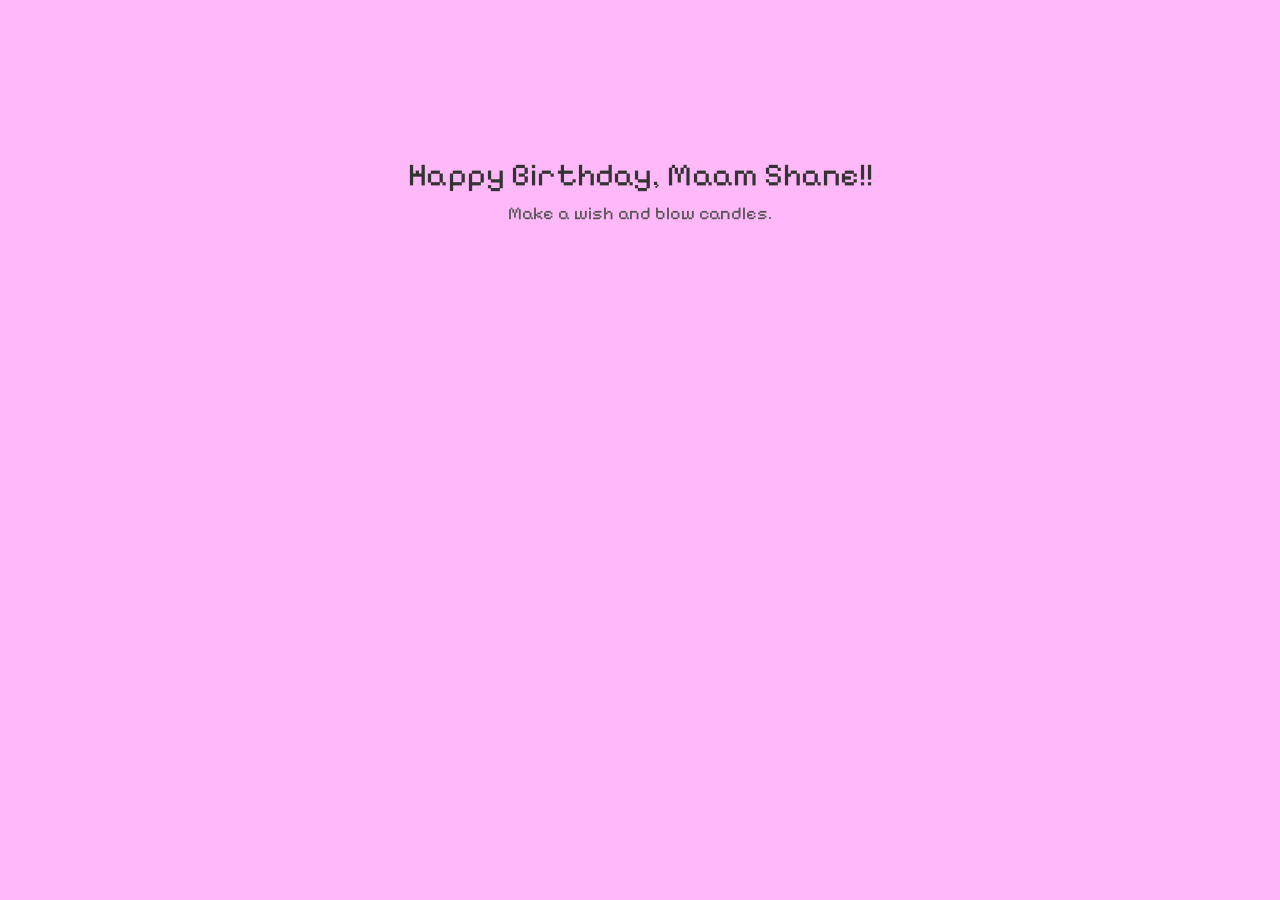
<file: Web/index.html>
<!DOCTYPE html>
<html lang="en">
  <head>
    <meta charset="UTF-8" />
    <meta name="viewport" content="width=device-width, initial-scale=1" />
    <title>Birthday Cake 🎂</title>
    <link rel="stylesheet" href="style.css" />
    <link rel="preconnect" href="https://fonts.googleapis.com" />
    <link rel="preconnect" href="https://fonts.gstatic.com" crossorigin />
    <link
      href="https://fonts.googleapis.com/css2?family=Pixelify+Sans:wght@400..700&display=swap"
      rel="stylesheet"
    />
    <style>
      #mainTitle {
        font-size: 32px;
        font-family: 'Pixelify Sans', sans-serif;
        margin-bottom: 8px;
      }

      #subTitle {
        font-size: 18px;
        font-family: 'Pixelify Sans', sans-serif;
        color: #555;
      }
    </style>
  </head>
  <body>
    <div class="container">
      <div id="birthdayText"></div>
      <div class="cake-container">
        <div class="cake" id="cake"></div>
      </div>
    </div>

    <script>
      // Read URL params
      const params = new URLSearchParams(window.location.search);
      const name = params.get("name") || "Maam Shane!";
      let candleCount = parseInt(params.get("candles")) || 4;
      candleCount = Math.min(Math.max(candleCount, 1), 30);

      const birthdayText = document.getElementById("birthdayText");
      birthdayText.innerHTML = `
        <div id="mainTitle">Happy Birthday, ${name}!</div>
        <div id="subTitle">Make a wish and blow candles.</div>
      `;

      const cake = document.getElementById("cake");

      const colors = [
        "green-candle",
        "purple-candle",
        "blue-candle",
        "yellow-candle",
      ];
      const CAKE_VISUAL_WIDTH = 35;

      function createCandles(count) {
        cake.innerHTML = "";
        const CANDLE_VISUAL_WIDTH = 2;
        const availableWidth = CAKE_VISUAL_WIDTH;
        const candlesPerRow = 6;
        const rowCount = Math.ceil(count / candlesPerRow);
        const shiftAmount = 4;

        for (let i = 0; i < count; i++) {
          const candle = document.createElement("div");
          candle.classList.add("candle");
          const colorClass = colors[Math.floor(Math.random() * colors.length)];
          candle.classList.add(colorClass);

          const row = Math.floor(i / candlesPerRow);
          const col = i % candlesPerRow;
          const totalCandlesInRow = Math.min(
            candlesPerRow,
            count - row * candlesPerRow
          );
          const rowSpacing = availableWidth / (totalCandlesInRow + 1);

          const leftBase = rowSpacing * (col + 1) - CANDLE_VISUAL_WIDTH / 2 + 5;
          const rowShift = row % 2 === 0 ? 0 : shiftAmount;

          candle.style.position = "absolute";
          candle.style.top = `${10 + row * 3}px`;
          candle.style.left = `${leftBase - rowShift + 4}px`;

          cake.appendChild(candle);
        }
      }

      createCandles(candleCount);

      // === Microphone / Blow Detection ===
      async function startMicDetection() {
        try {
          const stream = await navigator.mediaDevices.getUserMedia({
            audio: true,
          });
          const audioContext = new (window.AudioContext ||
            window.webkitAudioContext)();
          const source = audioContext.createMediaStreamSource(stream);
          const analyser = audioContext.createAnalyser();
          analyser.fftSize = 512;

          source.connect(analyser);

          const dataArray = new Uint8Array(analyser.frequencyBinCount);

          let blown = false;

          function detectBlow() {
            analyser.getByteFrequencyData(dataArray);

            let highFreqSum = 0;
            let lowFreqSum = 0;

            const midpoint = dataArray.length / 2;

            for (let i = 0; i < dataArray.length; i++) {
              if (i < midpoint) {
                lowFreqSum += dataArray[i];
              } else {
                highFreqSum += dataArray[i];
              }
            }

            const highAvg = highFreqSum / (dataArray.length / 2);
            const lowAvg = lowFreqSum / (dataArray.length / 2);

            const ratio = highAvg / (lowAvg + 1);

            const BLOW_RATIO_THRESHOLD = 0.5;

            if (ratio > BLOW_RATIO_THRESHOLD && !blown) {
              blown = true;
              blowOutCandles();
            }

            requestAnimationFrame(detectBlow);
          }

          detectBlow();
        } catch (err) {
          console.error("Mic access error:", err);
        }
      }

      function blowOutCandles() {
        const candles = document.querySelectorAll(".candle");
        candles.forEach((candle) => {
          const delay = Math.random() * 1000;
          setTimeout(() => {
            colors.forEach((color) => {
              if (candle.classList.contains(color)) {
                candle.classList.add("blown");
              }
            });
          }, delay);
        });

        // Update subTitle after short delay
        setTimeout(() => {
          const subTitle = document.getElementById("subTitle");
          subTitle.textContent = `Yayy! Wishing you the happiest birthday ever!! 🎉`;
        }, 1200);
      }

      startMicDetection();
    </script>
  </body>
</html>
</file>
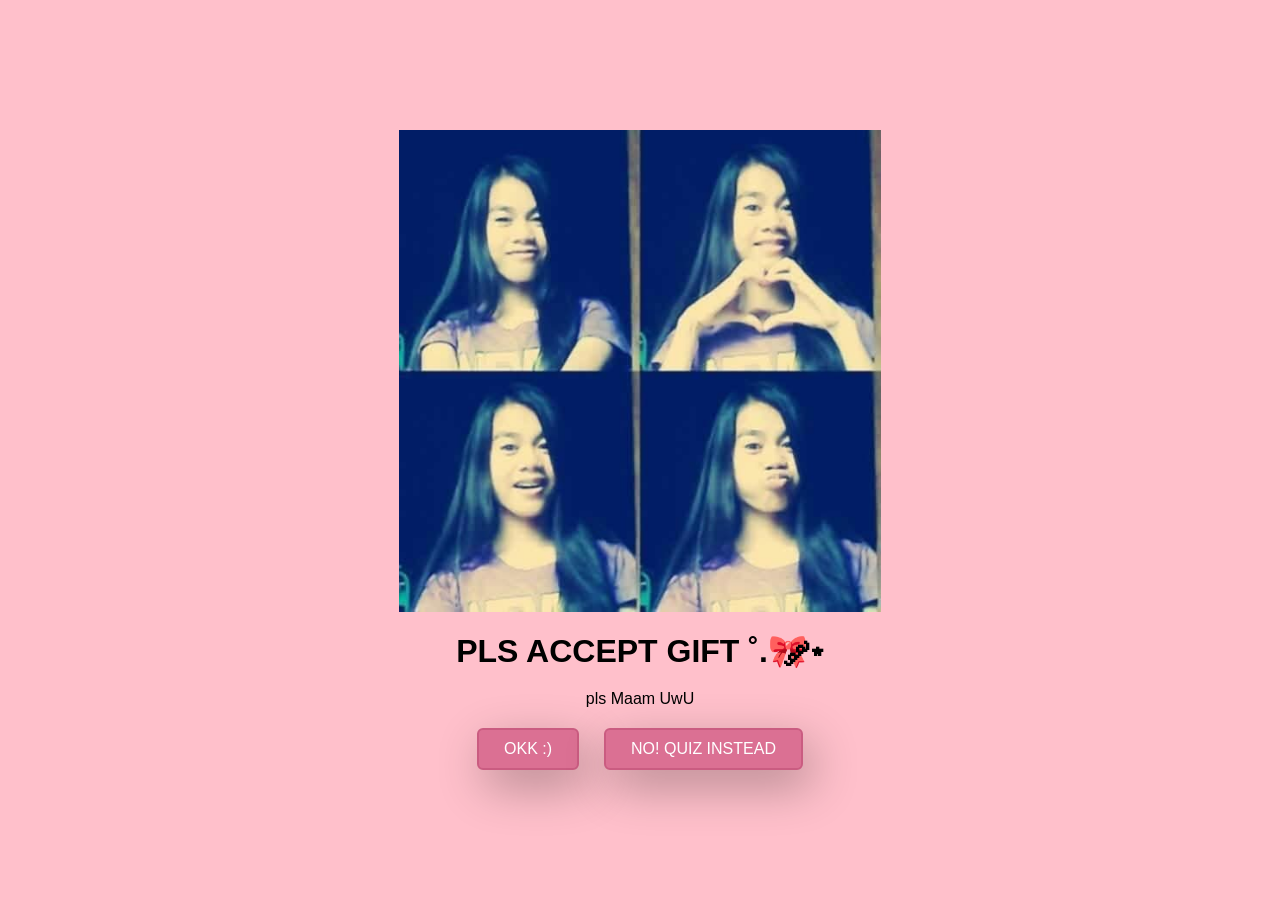
<file: Web/ask.html>
<!DOCTYPE html>
<html lang="en">
    <head>
        <meta charset="UTF-8">
        <meta name="viewport" content="width=device-width, initial - scale = 1.0">
        <title>Ask Her</title>
        
        <link rel="stylesheet" href="./style1.css" />
    </head>
    <body>
        <div class = "container">
          <img src="Images/ask.jpg" alt="Birthday Image" class="birthday-image">
            <h1> PLS ACCEPT GIFT ˚.🎀༘⋆</h1>
            <p1> pls Maam UwU  </p1>
                
            <div class="btn" >
                <a href="mainlove.html" id="bigger"> OKK :)</a>
                <a href="#" id="move-random"> NO! QUIZ INSTEAD</a>
            </div>
             <script src="./script.js"></script>
        </div>
    </body>
</html>
</file>
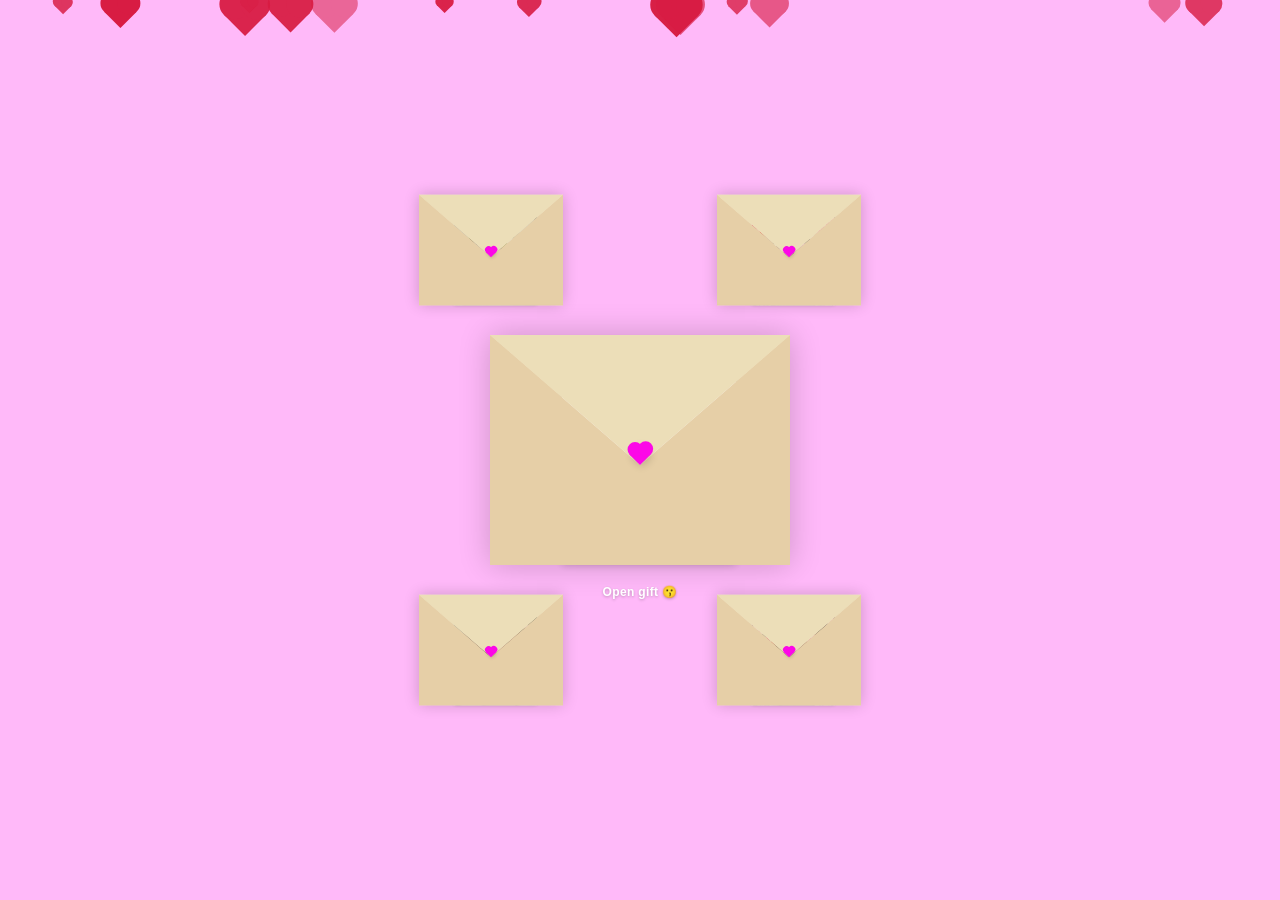
<file: Web/mainlove.html>
<!DOCTYPE html>
<html lang="en">
<head>
<meta charset="UTF-8">
<meta name="viewport" content="width=device-width, initial-scale=1.0">
<title>Open the Envelopes</title>
<style>
:root {
  --primary: #fff;
  --bg-envelope-color: #f5edd1;
  --envelope-tab: #ecdeb8;
  --envelope-cover: #e6cfa7;
  --shadow-color: rgba(0,0,0,.2);
  --txt-color: #140000;
  --heart-color: rgb(252,8,231);
  --scrolling-color: #343434;
}
* { margin: 0; padding: 0; box-sizing: border-box; }
html, body { width: 100%; height: 100%; }
body {
  overflow: hidden;
  background: #ffb9f9;
  display: flex;
  justify-content: center;
  align-items: center;
  min-height: 100vh;
  min-height: 100svh;
  position: relative;
  font-family: Arial, Helvetica, sans-serif;
}

/* BACKGROUND HEARTS */
.bg-hearts { position: fixed; inset: 0; overflow: hidden; pointer-events: none; z-index: 0; }
.bg-heart {
  position: absolute; background: #d81b42; transform: rotate(-45deg);
  opacity: .9; animation: floatHeart linear infinite;
}
.bg-heart::before, .bg-heart::after {
  content: ""; position: absolute; width: 100%; height: 100%;
  background: #d81b42; border-radius: 50%;
}
.bg-heart::before { top: -50%; left: 0; }
.bg-heart::after { left: 50%; top: 0; }
@keyframes floatHeart {
  from { transform: translateY(110vh) rotate(-45deg); }
  to { transform: translateY(-150px) rotate(-45deg); }
}

/* MAIN CONTAINER */
.container {
  width: 100%; height: 100vh; height: 100svh;
  display: grid; place-items: center; position: relative;
  z-index: 1; overflow: hidden;
}
.envelope-scene {
  position: relative; width: 100%; max-width: 650px; height: 100%;
  display: grid; place-items: center; isolation: isolate;
}

/* ENVELOPES */
.envelope-wrapper {
  position: absolute; background: var(--bg-envelope-color);
  box-shadow: 0 0 30px var(--shadow-color); cursor: pointer;
  transform-origin: center center;
  transition: transform .4s ease, box-shadow .4s ease;
  -webkit-tap-highlight-color: transparent;
}
.main-envelope { z-index: 5; }
.small-envelope { transform: scale(.48); z-index: 2; }
.small-envelope.pos1 { top: 15%; left: 4%; }
.small-envelope.pos2 { top: 15%; right: 4%; }
.small-envelope.pos3 { bottom: 15%; left: 4%; }
.small-envelope.pos4 { bottom: 15%; right: 4%; }

@media (hover: hover) {
  .envelope-wrapper:not(.flap):hover {
    transform: translateY(-12px) scale(1.04);
    box-shadow: 0 15px 35px rgba(0,0,0,.25);
  }
  .small-envelope:not(.flap):hover {
    transform: scale(.53) translateY(-12px);
  }
}
.envelope-wrapper.flap {
  z-index: 9999 !important;
  box-shadow: 0 20px 50px rgba(0,0,0,.3);
  transform: none;
}

/* ENVELOPE SHAPE */
.envelope-wrapper .envelope {
  position: relative; width: 300px; height: 230px;
}
.envelope-wrapper > .envelope::before {
  content: ""; position: absolute; top: 0; z-index: 2;
  border-top: 130px solid var(--envelope-tab);
  border-right: 150px solid transparent;
  border-left: 150px solid transparent;
  transform-origin: top;
  transition: .5s ease-in-out .7s;
}
.envelope-wrapper .envelope::after {
  content: ""; position: absolute; z-index: 2;
  width: 0; height: 0;
  border-top: 130px solid transparent;
  border-right: 150px solid var(--envelope-cover);
  border-bottom: 100px solid var(--envelope-cover);
  border-left: 150px solid var(--envelope-cover);
}

/* LETTER / IMAGE AREA */
.envelope > .letter {
  position: absolute; right: 18%; bottom: 0;
  width: 58%; height: 82%;
  background: var(--primary);
  box-shadow: 0 0 8px var(--shadow-color);
  text-align: center; padding: 20px 14px;
  transition: 1s ease-in-out; overflow: hidden;
  display: flex; flex-direction: column;
}
.letter .text {
  font-family: Arial, Helvetica, sans-serif;
  color: var(--txt-color);
  text-align: left; font-size: 8.5px;
  line-height: 1.5; font-weight: 700;
  flex: 1 1 auto; min-height: 0;
  overflow-y: auto; overflow-x: hidden;
  -webkit-overflow-scrolling: touch;
  overscroll-behavior: contain;
  touch-action: pan-y; padding-right: 6px;
}
.letter .text::-webkit-scrollbar { width: 2.5px; }
.letter .text::-webkit-scrollbar-thumb {
  background: var(--scrolling-color); border-radius: 3px;
}
.letter strong {
  display: block; font-size: 17px;
  font-weight: 900; margin-bottom: 10px;
}
.letter p { font-weight: 700; margin-bottom: 8px; }

/* BUTTON */
.main-envelope > .btn {
  position: absolute;
  top: calc(100% + 18px);
  left: 50%;
  transform: translateX(-50%);
  display: flex;
  justify-content: center;
  align-items: center;
  z-index: 10002;
  opacity: 0;
  visibility: hidden;
  pointer-events: none;
  transition: opacity .35s ease, visibility .35s ease;
}
.main-envelope.flap > .btn {
  opacity: 1;
  visibility: visible;
  pointer-events: auto;
  transition-delay: 1.2s;
}
.main-envelope > .btn a {
  display: inline-block;
  text-decoration: none;
  color: #fff;
  background: palevioletred;
  padding: 10px 25px;
  border-radius: 6px;
  box-shadow: 0.5rem 1rem 3rem hsl(0, 0%, 0%, 0.3);
  border: 2px solid rgb(202, 92, 129);
  text-align: center;
  white-space: nowrap;
  position: relative;
  z-index: 10003;
  cursor: pointer;
}
.main-envelope > .btn a:hover {
  background: rgb(202, 92, 129);
}

/* PICTURES */
.letter.picture-letter { padding: 0; }
.letter.picture-letter .picture {
  display: block; width: 100%; height: 100%; min-height: 0;
  object-fit: cover; background: #fff;
}

/* TEXT REVEAL */
.letter .text > * {
  opacity: 0; transform: translateY(10px);
  transition: opacity .5s ease, transform .5s ease;
}
.letter .text > *:nth-child(1) { transition-delay: .05s; }
.letter .text > *:nth-child(2) { transition-delay: .20s; }
.letter .text > *:nth-child(3) { transition-delay: .35s; }
.letter .text > *:nth-child(4) { transition-delay: .50s; }
.letter .text > *:nth-child(5) { transition-delay: .65s; }
.letter .text > *:nth-child(6) { transition-delay: .80s; }
.show-text .letter .text > * {
  opacity: 1; transform: translateY(0);
}
.envelope-wrapper.closing .letter .text > * {
  transition-delay: 0s !important;
}

/* HEART BUTTON */
.heart {
  position: absolute; top: 50%; left: 50%;
  width: 15px; height: 15px;
  background: var(--heart-color);
  transform: translate(-50%, -20%) rotate(-45deg);
  box-shadow: 0 2px 8px var(--shadow-color);
  cursor: pointer; z-index: 4;
  transition: transform .5s ease-in-out 1s;
}
.heart::before, .heart::after {
  content: ""; position: absolute;
  width: 15px; height: 15px;
  background: var(--heart-color);
  border-radius: 50%;
}
.heart::before { top: -7.5px; }
.heart::after { right: -7.5px; }
.envelope-wrapper:not(.flap) .heart {
  animation: pulse 1.6s ease-in-out infinite;
}
@keyframes pulse {
  0%, 100% {
    transform: translate(-50%, -20%) rotate(-45deg) scale(1);
  }
  50% {
    transform: translate(-50%, -20%) rotate(-45deg) scale(1.15);
  }
}

/* HINT */
.hint {
  position: absolute; bottom: -34px; left: 50%;
  transform: translateX(-50%);
  color: #fff; font-size: 12px; font-weight: 700;
  letter-spacing: .03em;
  text-shadow: 0 1px 3px rgba(0,0,0,.25);
  white-space: nowrap;
  transition: opacity .4s ease;
}
.envelope-wrapper.flap .hint { opacity: 0; }

/* OPEN / CLOSE */
.flap .envelope::before {
  transform: rotateX(180deg); z-index: 0;
}
.flap .envelope .letter {
  bottom: 160px; transform: scale(1);
  transition-delay: 1s;
}
.flap .heart {
  transform: translate(-50%, -20%) rotate(45deg);
  transition-delay: .4s; animation: none;
}
.closing .envelope::before {
  transform: rotateX(0deg); z-index: 2;
  transition-delay: .6s;
}
.closing .envelope .letter {
  bottom: 0; transform: scale(1);
  transition-delay: 0s;
}
.closing .heart {
  transform: translate(-50%, -20%) rotate(-45deg);
  transition-delay: 0s;
}

/* RESPONSIVE */
@media (max-width: 600px) {
  .main-envelope:not(.flap) { transform: scale(.82); }
  .small-envelope:not(.flap) { transform: scale(.36); }

  /* MOBILE: SPREAD SMALL ENVELOPES HORIZONTALLY */
  .small-envelope.pos1 { top: 15%; left: -18%; }
  .small-envelope.pos2 { top: 15%; right: -18%; }
  .small-envelope.pos3 { bottom: 15%; left: -18%; }
  .small-envelope.pos4 { bottom: 15%; right: -18%; }

  .main-envelope.flap { transform: scale(.82); }
  .small-envelope.flap { transform: scale(.36); }
}

@media (max-width: 360px) {
  .main-envelope:not(.flap),
  .main-envelope.flap { transform: scale(.72); }

  .small-envelope:not(.flap),
  .small-envelope.flap { transform: scale(.29); }
}
</style>
</head>
<body>
<div class="bg-hearts" id="bgHearts"></div>

<div class="container">
  <div class="envelope-scene">

    <!-- MAIN ENVELOPE -->
    <div class="envelope-wrapper main-envelope">
      <div class="envelope">
        <div class="letter">
          <div class="text">
            <strong>KEEP SHANING Maam Shane ⭐!!),</strong>
            <p></p>
            <p>
              Happy Birthday, Ma'am Shane!💖

              May your life be filled with happiness, good health, love, and countless blessings.
              May you continue to inspire others with your kindness and bring smiles to everyone around you.
              Wishing you more success, beautiful memories, and wonderful years ahead! 🥳
            </p>
            <p>(Open da cake below) :)</p>
          </div>
        </div>
        <div class="heart"></div>
      </div>

      <div class="btn">
        <a href="./index.html" target="_self" id="yesButton">Birthday Cake 🎂</a>
      </div>

      <div class="hint">Open gift 😗</div>
    </div>

    <!-- SMALL ENVELOPE 1 -->
    <div class="envelope-wrapper small-envelope pos1">
      <div class="envelope">
        <div class="letter picture-letter">
          <img class="picture" src="Images/picture1.jpg" alt="Picture 1">
        </div>
        <div class="heart"></div>
      </div>
    </div>

    <!-- SMALL ENVELOPE 2 -->
    <div class="envelope-wrapper small-envelope pos2">
      <div class="envelope">
        <div class="letter picture-letter">
          <img class="picture" src="Images/picture2.jpg" alt="Picture 2">
        </div>
        <div class="heart"></div>
      </div>
    </div>

    <!-- SMALL ENVELOPE 3 -->
    <div class="envelope-wrapper small-envelope pos3">
      <div class="envelope">
        <div class="letter picture-letter">
          <img class="picture" src="Images/picture3.jpg" alt="Picture 3">
        </div>
        <div class="heart"></div>
      </div>
    </div>

    <!-- SMALL ENVELOPE 4 -->
    <div class="envelope-wrapper small-envelope pos4">
      <div class="envelope">
        <div class="letter picture-letter">
          <img class="picture" src="Images/picture4.jpg" alt="Picture 4">
        </div>
        <div class="heart"></div>
      </div>
    </div>

  </div>
</div>

<script>
/* BACKGROUND FLOATING HEARTS */
const bgHearts = document.getElementById('bgHearts');
const HEART_COUNT = 14;

for (let i = 0; i < HEART_COUNT; i++) {
  const h = document.createElement('div');
  h.className = 'bg-heart';
  const size = 10 + Math.random() * 22;
  h.style.width = size + 'px';
  h.style.height = size + 'px';
  h.style.left = Math.random() * 100 + 'vw';
  h.style.animationDuration = (8 + Math.random() * 10) + 's';
  h.style.animationDelay = (Math.random() * 10) + 's';
  h.style.opacity = 0.5 + Math.random() * 0.5;
  bgHearts.appendChild(h);
}

/* BIRTHDAY BUTTON */
const yesButton = document.getElementById('yesButton');
yesButton.addEventListener('click', function(event) {
  event.stopPropagation();
});

/* ENVELOPE OPEN/CLOSE FUNCTIONS */
const envelopes = document.querySelectorAll('.envelope-wrapper');
let topZIndex = 10;

envelopes.forEach((wrapper) => {
  const heartBtn = wrapper.querySelector('.heart');
  let opened = false;
  let animating = false;

  function bringToFront() {
    topZIndex++;
    wrapper.style.zIndex = topZIndex;
  }

  function openEnvelope() {
    bringToFront();
    wrapper.classList.remove('closing');
    wrapper.classList.add('flap');

    setTimeout(() => {
      wrapper.classList.add('show-text');
      animating = false;
    }, 1900);
  }

  function closeEnvelope() {
    wrapper.classList.add('closing');
    wrapper.classList.remove('show-text');

    setTimeout(() => {
      wrapper.classList.remove('flap');
    }, 500);

    setTimeout(() => {
      wrapper.classList.remove('closing');
      animating = false;
    }, 2100);
  }

  heartBtn.addEventListener('click', (event) => {
    event.stopPropagation();
    if (animating) return;

    animating = true;

    if (!opened) {
      opened = true;
      openEnvelope();
    } else {
      opened = false;
      closeEnvelope();
    }
  });
});
</script>
</body>
</html>
</file>
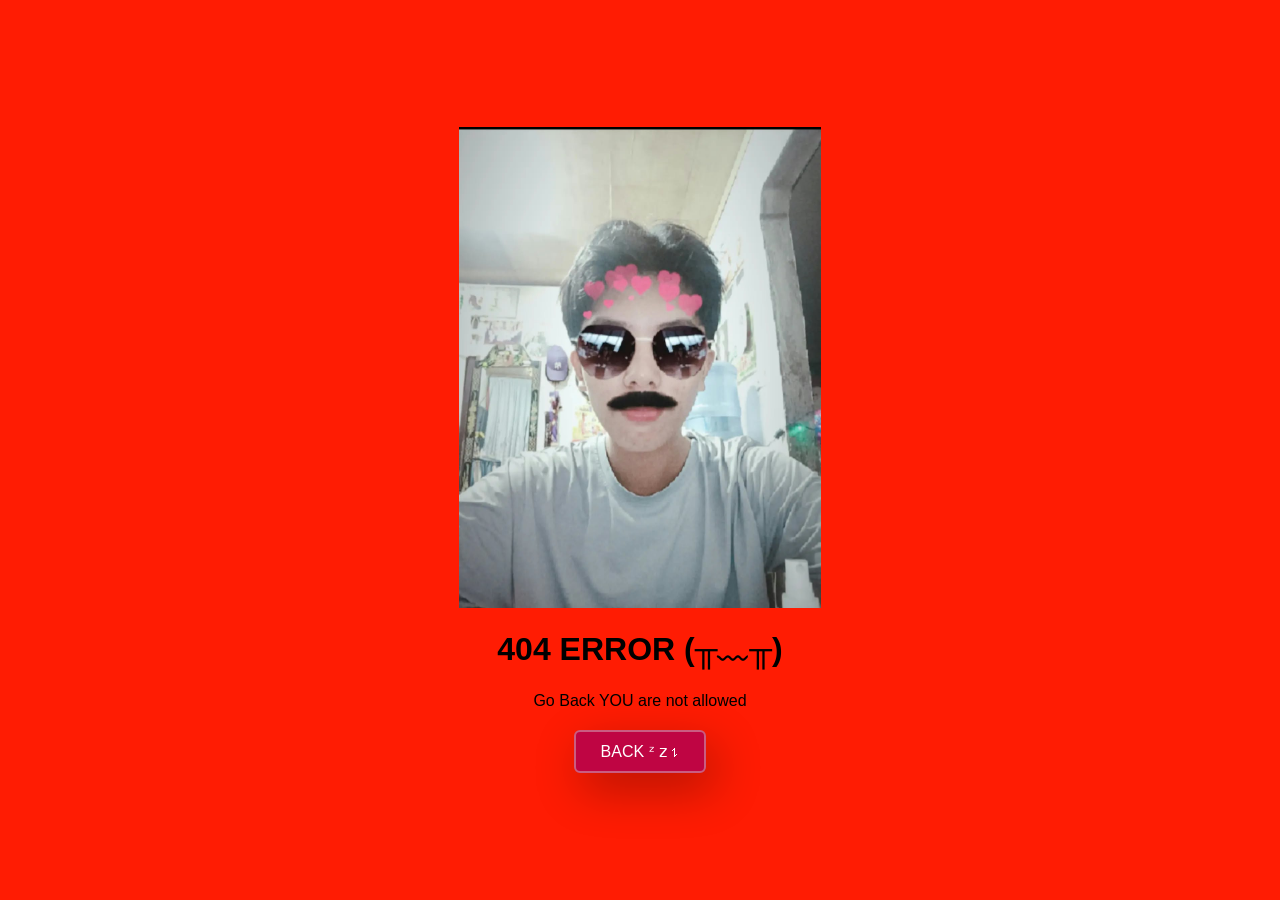
<file: Web/no.html>
<!DOCTYPE html>
<html lang="en">
    <head>
        <meta charset="UTF-8">
        <meta name="viewport" content="width=device-width, initial - scale = 1.0">
        <title>Heyo</title>
        
        <link rel="stylesheet" href="./meep.css" />
    </head>
    <body>
        <div class = "container">
          <img src="Images/404.jpg" alt="Birthday Image" class="birthday-image">
            <h1> 404 ERROR (╥﹏╥)</h1>
            <p1> Go Back YOU are not allowed  </p1>
                
            <div class="btn" >
                <a href="Web.html"> BACK ᶻ 𝗓 𐰁</a>
            </div>
        </div>
    </body>
</html>
</file>
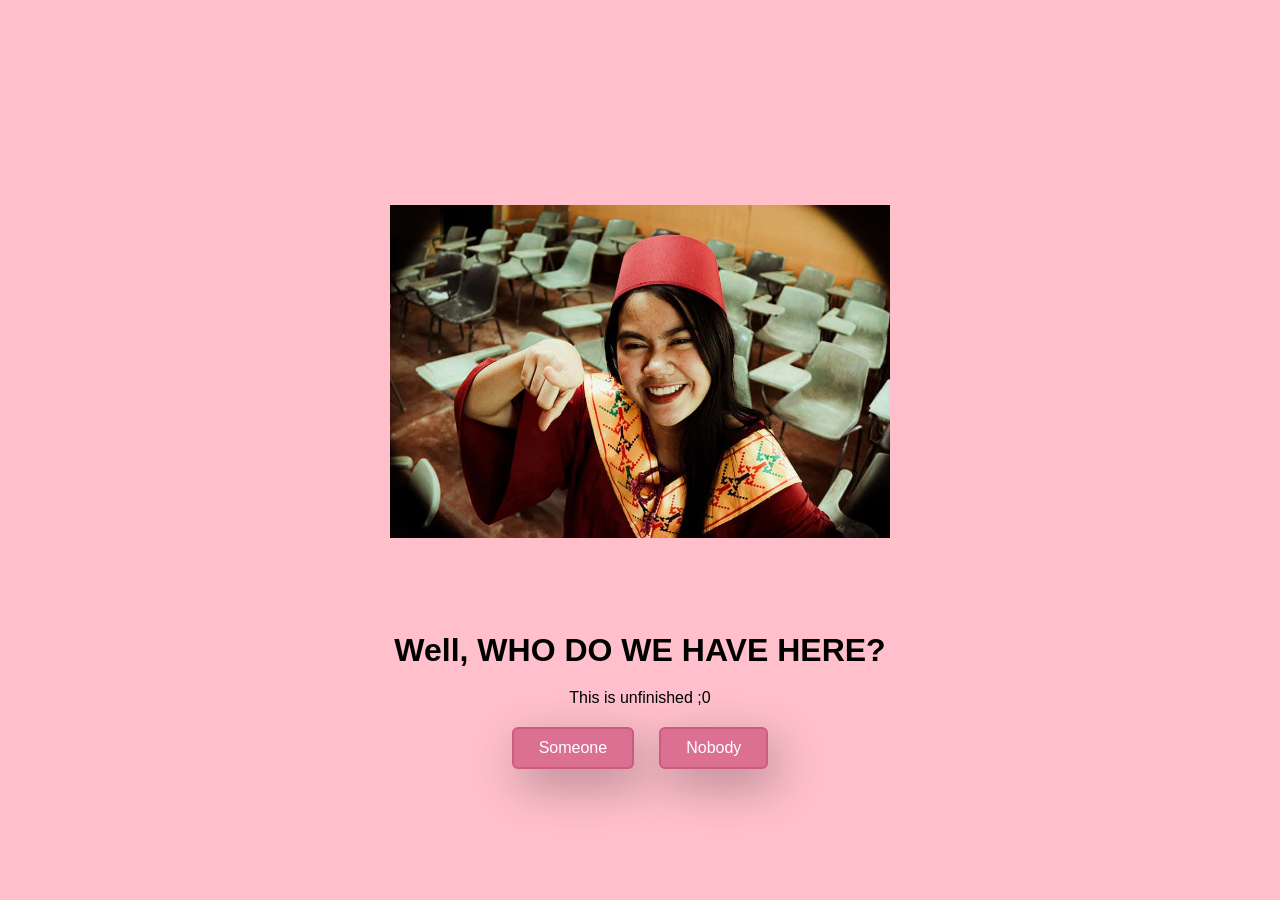
<file: Web/Web.html>
<!DOCTYPE html>
<html lang="en">
    <head>
        <meta charset="UTF-8">
        <meta name="viewport" content="width=device-width, initial - scale = 1.0">
        <title>Heyo</title>
        
        <link rel="stylesheet" href="./style1.css" />
    </head>
    <body>
        <div class = "container">
          <img src="Images/well.jpg" alt="Birthday Image" class="birthday-image">
            <h1> Well, WHO DO WE HAVE HERE?</h1>
            <p1> This is unfinished ;0  </p1>
                
            <div class="btn" >
                <a href="yes.html"> Someone</a>
                <a href="no.html"> Nobody</a>
            </div>
        </div>
    </body>
</html>
</file>
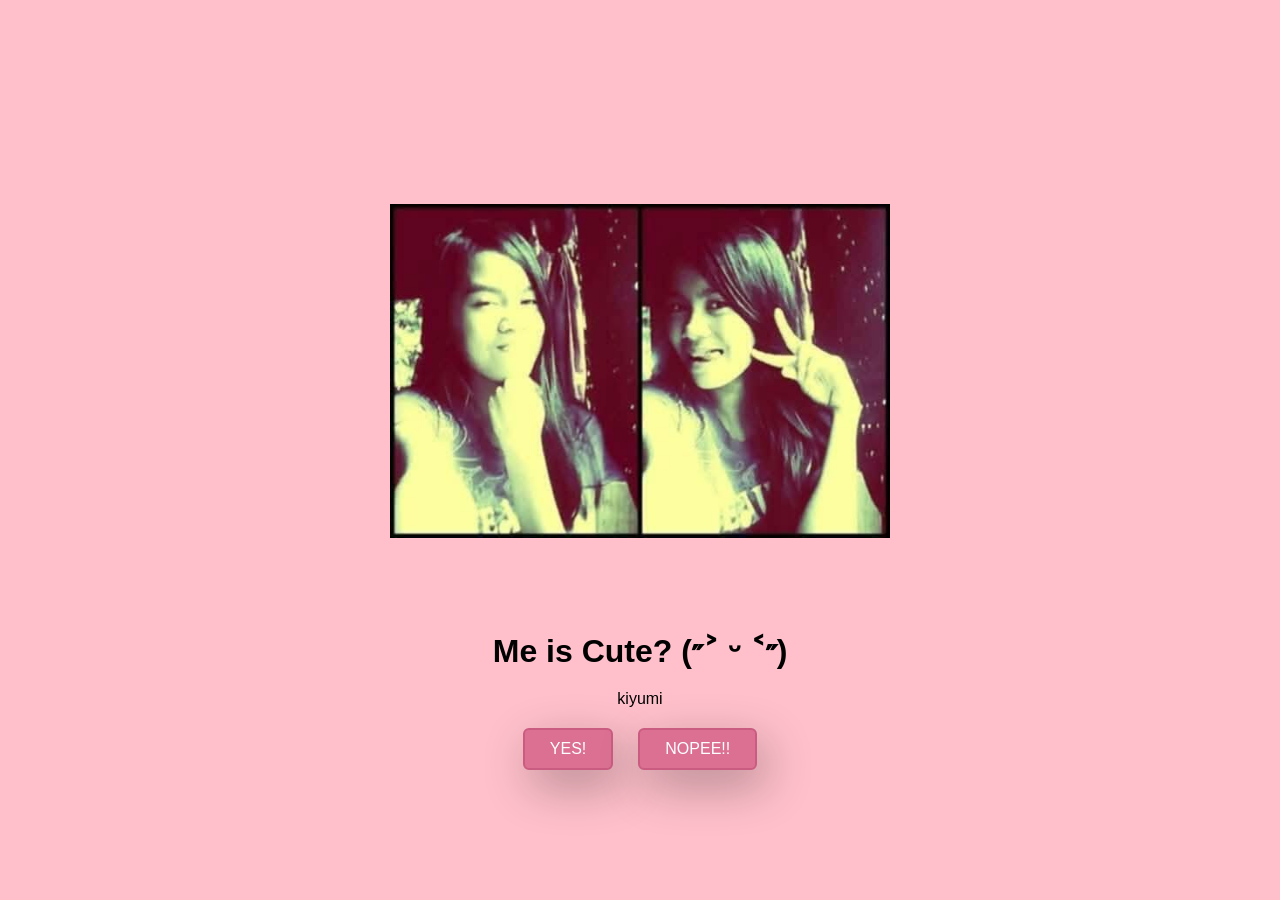
<file: Web/yes.html>
<!DOCTYPE html>
<html lang="en">
    <head>
        <meta charset="UTF-8">
        <meta name="viewport" content="width=device-width, initial - scale = 1.0">
        <title>Ask Her</title>
        
        <link rel="stylesheet" href="./style1.css" />
    </head>
    <body>
        <div class = "container">
          <img src="Images/teacher.jpg" alt="Birthday Image" class="birthday-image">
            <h1> Me is Cute? (˶˃ ᵕ ˂˶)</h1>
            <p1> kiyumi  </p1>
                
            <div class="btn" >
                <a href="ask.html" id="bigger"> YES!</a>
                <a href="#" id="move-random"> NOPEE!!</a>
            </div>
             <script src="./script.js"></script>
        </div>
    </body>
</html>
</file>
